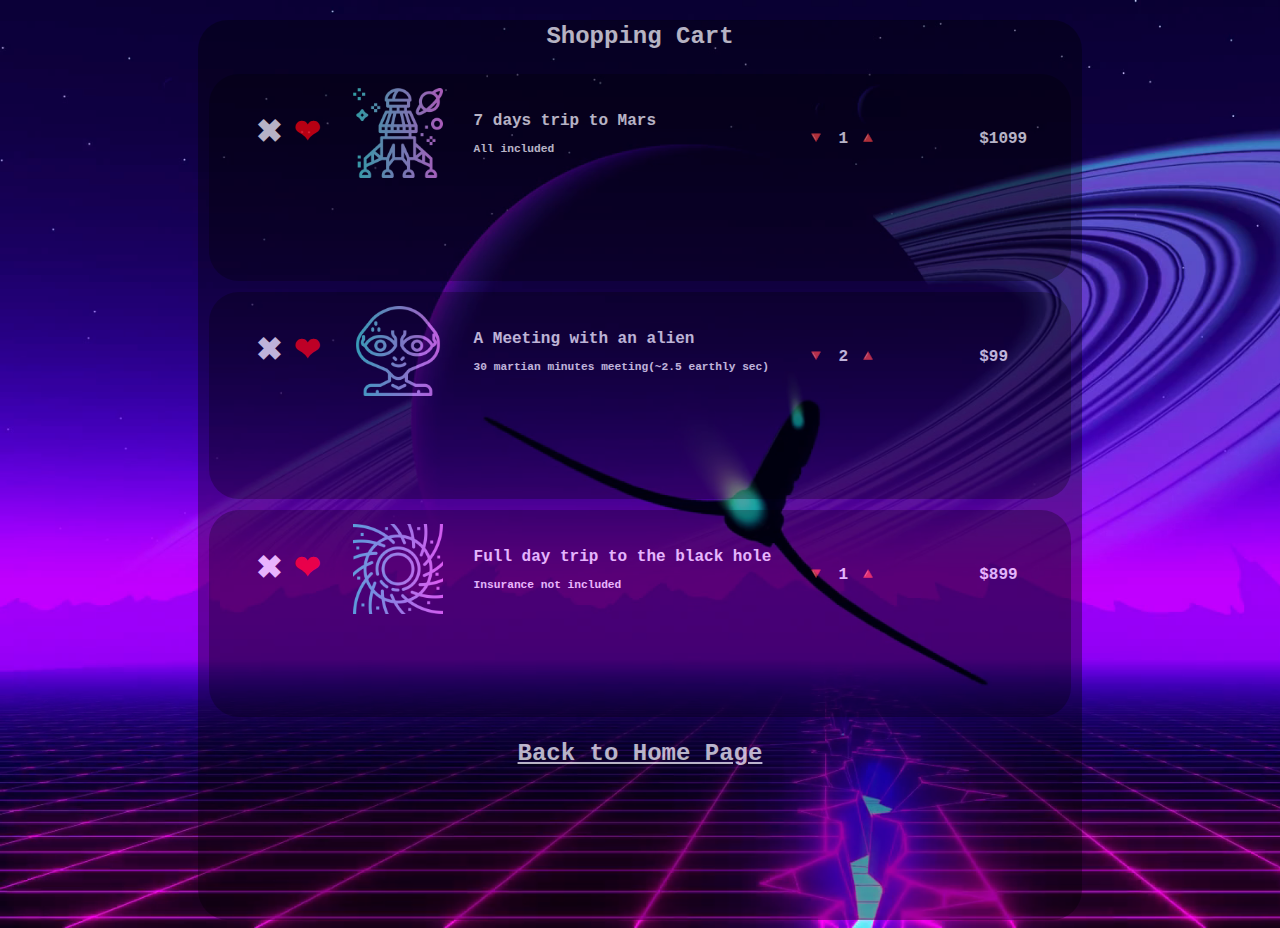
<file: index.html>
<!DOCTYPE html>
<html lang="en">

<head>
    <meta charset="UTF-8">
    <meta name="viewport" content="width=device-width, initial-scale=1.0">
    <meta http-equiv="X-UA-Compatible" content="ie=edge">
    <title>Ron's Shop</title>
    <link rel="stylesheet" href="css/style.css">
</head>

<body>
    <div class="shop-container container">
        <div class="shop-header container">
            <h2>Shopping Cart</h2>
        </div>
        <div class="item container">
            <span class="delete">✖</span>
            <span class="favorite">❤</span>
            <img class="item-image" src="img/012-martian.png">
            <span class="item-description">7 days trip to Mars</span>
            <span class="item-sub-description">All included</span>
            <div class="amount">
                <span onclick="increaseAmount(1)" class="amount-up">🔺</span>
                <span class="amount-num item1">1</span>
                <span onclick="decreaseAmount(1)" class="amount-down">🔻</span>
                <span class="price price1">$1099</span>
            </div>
        </div>
        <div class="item container">
            <span class="delete">✖</span>
            <span class="favorite">❤</span>
            <img class="item-image" src="img/001-alien.png">
            <span class="item-description">A Meeting with an alien</span>
            <span class="item-sub-description">30 martian minutes meeting(~2.5 earthly sec)</span>
            <div class="amount">
                <span onclick="increaseAmount(2)" class="amount-up">🔺</span>
                <span class="amount-num item2">2</span>
                <span onclick="decreaseAmount(2)" class="amount-down">🔻</span>
            </div>
            <span class="price price2">$99</span>
            
        </div>
        <div class="item container">
            <span class="delete">✖</span>
            <span class="favorite">❤</span>
            <img class="item-image" src="img/025-black hole.png">
            <span class="item-description">Full day trip to the black hole</span>
            <span class="item-sub-description">Insurance not included</span>
            <div class="amount">
                <span onclick="increaseAmount(3)" class="amount-up">🔺</span>
                <span class="amount-num item3">1</span>
                <span onclick="decreaseAmount(3)" class="amount-down">🔻</span>
            </div>
            <span class="price price3">$899</span>
        </div>
        <div class="shop-footer container">
            <a href="index.html">Back to Home Page</a>
        </div>
    </div>

    <script src="js/main.js"></script>
</body>

</html>
</file>
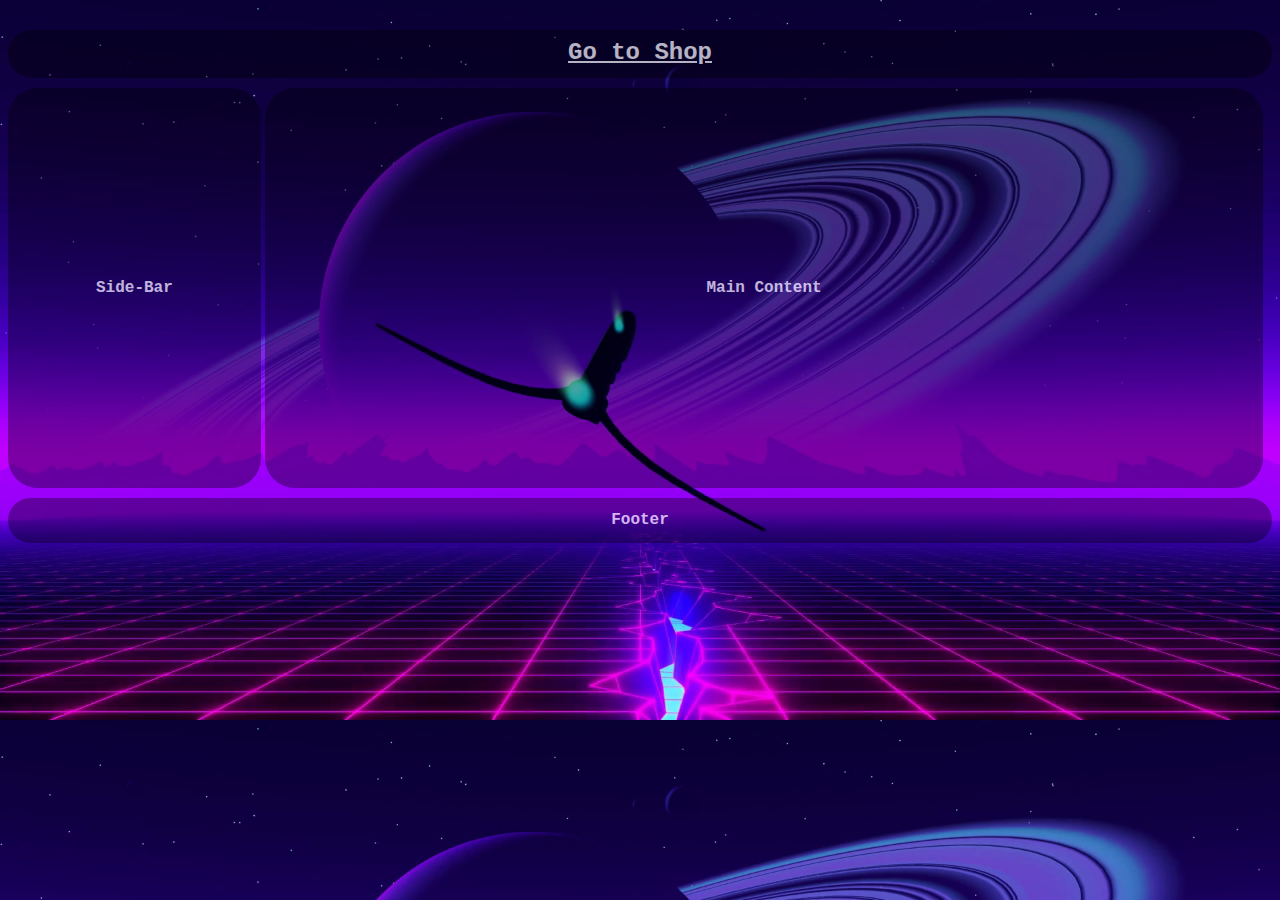
<file: _index.html>
<!DOCTYPE html>
<html lang="en">
<head>
    <meta charset="UTF-8">
    <meta name="viewport" content="width=device-width, initial-scale=1.0">
    <meta http-equiv="X-UA-Compatible" content="ie=edge">
    <title>Layouts</title>
    <link rel="stylesheet" href="css/style.css">
</head>
<body>
    <div class="main-container">
        <div class="header container">
            <a href="shop.html">Go to Shop</a>
        </div>
        <div class="side-bar container">Side-Bar</div>
        <div class="main-content container">Main Content</div>
        <div class="footer container">Footer</div>
    </div>
    <script src="js/main.js"></script>
</body>
</html>
</file>
<file: css/style.css>
body {
    background-image: url('../img/futuristic_1.png');
    background-size: cover;
}


  
.main-container {
    width: 100%;
    height: 100%;
    margin: 30px auto;
}

.container {
    opacity: 0.7;
    background: rgba(0, 0, 0, .5);
    border-radius: 30px;
    color: white;
    font-family: 'Courier New', Courier, monospace;
    font-weight: bold;
    text-align: center;
}

.header {
    line-height: 45px;
}

.side-bar {
    display: inline-block;
    width: 20%;
    height: 400px;
    line-height: 400px;
    margin: 10px 0 0 0;
}

.main-content {
    display: inline-block;
    vertical-align: top;
    margin: 10px 0 0;
    height: 400px;
    width: 79%;
    line-height: 400px;
}

.footer {
    margin: 10px 0 0;
    line-height: 45px;
}

a {
    margin: 10px;
    color:white;
    font-size: 1.5rem;
}

a:hover {
    color: palevioletred;
}

.shop-container {
    width: 70%;
    height: 100vh;
    margin: 0 auto;
    text-align: center;
}

.shop-footer, .shop-header {
    opacity: 1;
    background: none;
    line-height: 34px;
    margin: 20px auto;
    width: max-content;
    border: none;
}

.item {
    opacity: 1;
    margin: 11px;
    height: 23%;
    line-height: 120px;
}

.item:hover {
    animation: shadow-drop-center 0.4s cubic-bezier(0.250, 0.460, 0.450, 0.940) both;
}

.delete {
    position: absolute;
    font-size: 2rem;
    left: 20%;
    cursor: pointer;
}

.favorite {
    position: absolute;
    font-size: 2rem;
    left: 23%;
    color: red;
    cursor: pointer;
}

img {
    width: 90px;
    height: 90px;
}

.item-image {
    position: relative;
    left: -28%;

    padding: 5px;
    margin: 1%;
}

.item-description {
    position: absolute;
    left: 37%;
    margin: -1% 0;
}

.item-sub-description {
    position: absolute;
    left: 37%;
    margin: 15px 0;
    font-size: 0.7rem;
}

.amount-down {
    opacity: 1;
    position: absolute;
    margin: -168px 0;
    left: 63%;
    cursor: pointer;
}

.amount-up {
    opacity: 1;
    position: absolute;
    margin: -168px 0;
    left: 67%;
    cursor: pointer;
}

.amount-num {
    opacity: 1;
    position: absolute;
    margin: -168px 0;
    left: 65.5%;
    animation: fadein 1s;
}

.price {
    opacity: 1;
    position: absolute;
    margin: -168px 0;
    left: 76.5%;
    animation: fadein 1s;
}


@keyframes shadow-drop-center {
    0% {
      box-shadow: 0 0 0 0 rgba(255, 255, 255, 0);
    }
    100% {
      box-shadow: 0 0 40px 0px rgba(255, 255, 255, 0.60);
    }
  }
</file>
